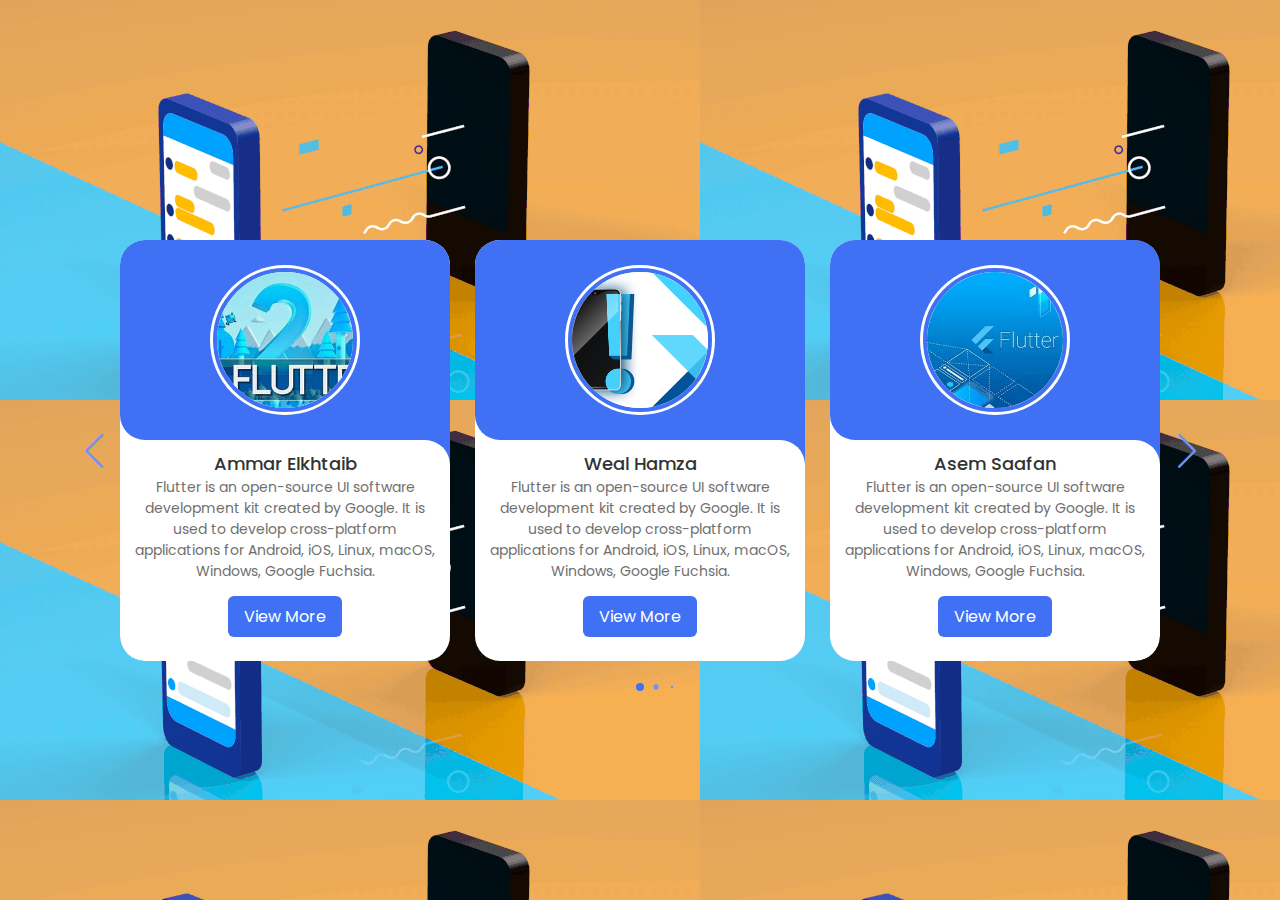
<file: flutterexplain.html>
<!DOCTYPE html>
    <!-- Coding by CodingLab | www.codinglabweb.com -->
    <html lang="en">
    <head>
        <meta charset="UTF-8">
        <meta http-equiv="X-UA-Compatible" content="IE=edge">
        <meta name="viewport" content="width=device-width, initial-scale=1.0">
        <title>Explain Flutter</title>

        <!-- Swiper CSS -->
        <link rel="stylesheet" href="ffl3.css">

        <!-- CSS -->
        <link rel="stylesheet" href="ffl4.css">
                                        
    </head>
    <body style="background-image: url(ffllll.gif)">
        <div class="slide-container swiper">
            <div class="slide-content">
                <div class="card-wrapper swiper-wrapper">
                    <div class="card swiper-slide">
                        <div class="image-content">
                            <span class="overlay"></span>

                            <div class="card-image">
                                <a href="https://youtube.com/playlist?list=PLw6Y5u47CYq47oDw63bMqkq06fjuoK_GJ"><img src="flu1.jpg" alt="" class="card-img"></a>
                            </div>
                        </div>

                        <div class="card-content">
                            <h2 class="name">Ammar Elkhtaib</h2>
                            <p class="description">Flutter is an open-source UI software development kit created by Google. It is used to develop cross-platform applications for Android, iOS, Linux, macOS, Windows, Google Fuchsia.</p>

                            <a href="https://youtube.com/playlist?list=PLw6Y5u47CYq47oDw63bMqkq06fjuoK_GJ"><button class="button">View More</button></a>
                           
                        </div>
                    </div>
                    <div class="card swiper-slide">
                        <div class="image-content">
                            <span class="overlay"></span>

                            <div class="card-image">
                                <a href="https://youtube.com/playlist?list=PL93xoMrxRJItdRumqolHX0UT-LHK8_39N"><img src="flu2.png" alt="" class="card-img"> </a>
                            </div>
                        </div>

                        <div class="card-content">
                            <h2 class="name">Weal Hamza</h2>
                            <p class="description">Flutter is an open-source UI software development kit created by Google. It is used to develop cross-platform applications for Android, iOS, Linux, macOS, Windows, Google Fuchsia.</p>

                            <a href="https://youtube.com/playlist?list=PL93xoMrxRJItdRumqolHX0UT-LHK8_39N"><button class="button">View More</button></a>
                             
                        </div>
                    </div>
                    
                    <div class="card swiper-slide">
                        <div class="image-content">
                            <span class="overlay"></span>

                            <div class="card-image">
                                <a href="https://youtube.com/playlist?list=PLMDrOnfT8EAhsiJwkzspHp_Ob6oRCHxv0"><img src="flu3.jpg" alt="" class="card-img"></a>
                            </div>
                        </div>

                        <div class="card-content">
                            <h2 class="name">Asem Saafan</h2>
                            <p class="description">Flutter is an open-source UI software development kit created by Google. It is used to develop cross-platform applications for Android, iOS, Linux, macOS, Windows, Google Fuchsia.</p>

                            <a href="https://youtube.com/playlist?list=PLMDrOnfT8EAhsiJwkzspHp_Ob6oRCHxv0">  <button class="button">View More</button></a>
                            
                        </div>
                    </div>
                    <div class="card swiper-slide">
                        <div class="image-content">
                            <span class="overlay"></span>

                            <div class="card-image">
                                <a href="https://youtube.com/playlist?list=PLoMmMinVeSkud4SURAo6ccR6MduZWTdTq">  <img src="flu4.jpg" alt="" class="card-img"></a>
                            </div>
                        </div>

                        <div class="card-content">
                            <h2 class="name">ٍMohamed saudy</h2>
                            <p class="description">Flutter is an open-source UI software development kit created by Google. It is used to develop cross-platform applications for Android, iOS, Linux, macOS, Windows, Google Fuchsia.</p>

                            <a href="https://youtube.com/playlist?list=PLoMmMinVeSkud4SURAo6ccR6MduZWTdTq"><button class="button">View More</button></a>
                             
                        </div>
                    </div>
         
                  
                  
                </div>
            </div>

            <div class="swiper-button-next swiper-navBtn"></div>
            <div class="swiper-button-prev swiper-navBtn"></div>
            <div class="swiper-pagination"></div>
        </div>
        
    </body>

    <!-- Swiper JS -->
    <script src="ffl1.js"></script>

    <!-- JavaScript -->
    <script src="ffl2.js"></script>
</html>
</file>
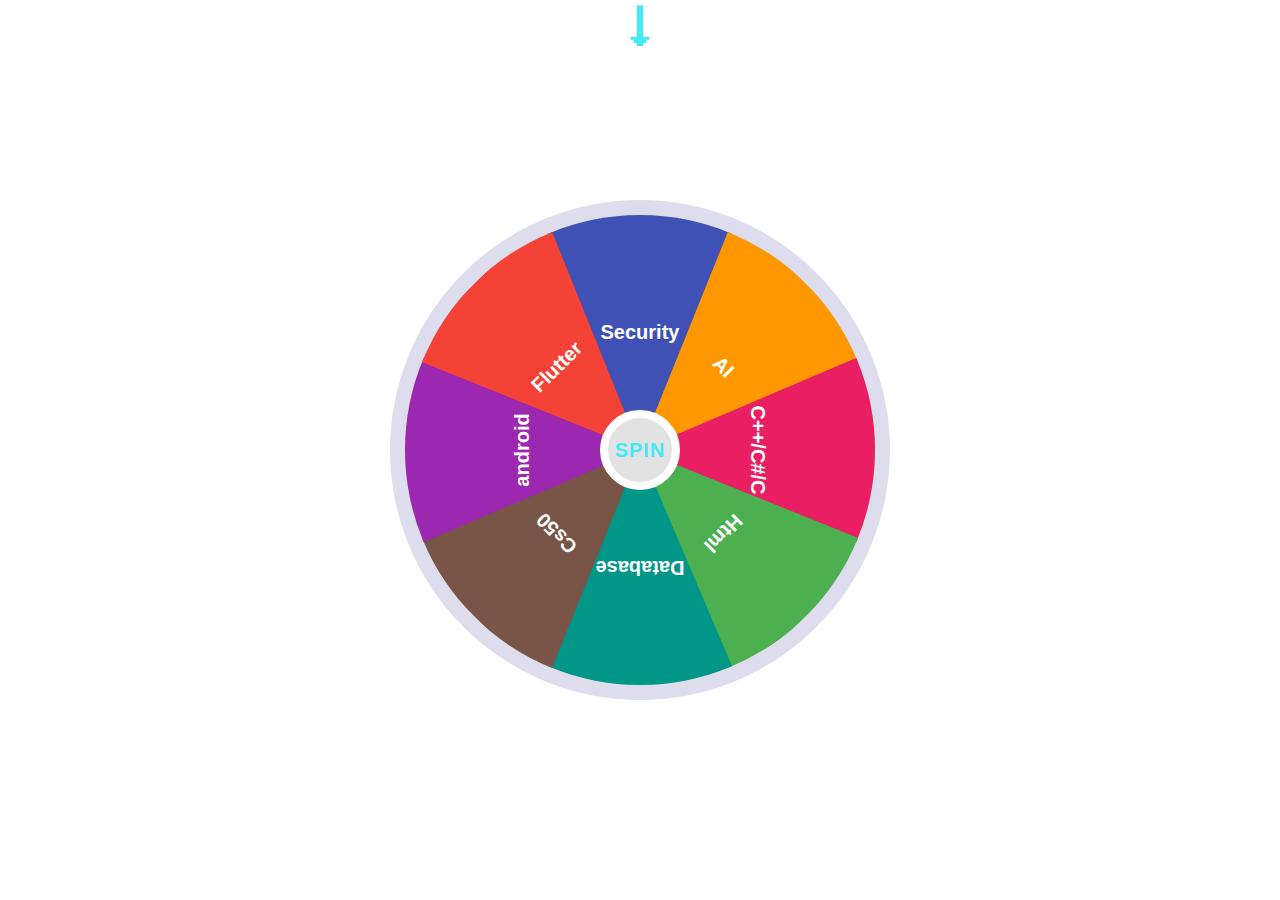
<file: learnmore.html>
<html lang="en">
<head>
    <title>Choose Language</title>
	<meta charset="UTF-8">
	<meta name="viewport" content="width=device-width, initial-scale=1.0">
  <link rel="stylesheet" href="learnmore.css">
	<title>Spin Wheel</title>
    
</head>
<body>
    
   
    
	<button id="spin">Spin</button>
	<span class="arrow"></span>
   
<div class="container">
	<div class="one">Security</div>
	<div class="two">AI</div>
	<div class="three">C++/C#/C</div>
	<div class="four">Html</div>
	<div class="five">Database</div>
	<div class="six">Cs50</div>
	<div class="seven">android</div>
	<div class="eight">Flutter</div>
    
   
</div>
   
   
    <script src="learnmore.js"></script>
    
   
</body>
</html>
</file>
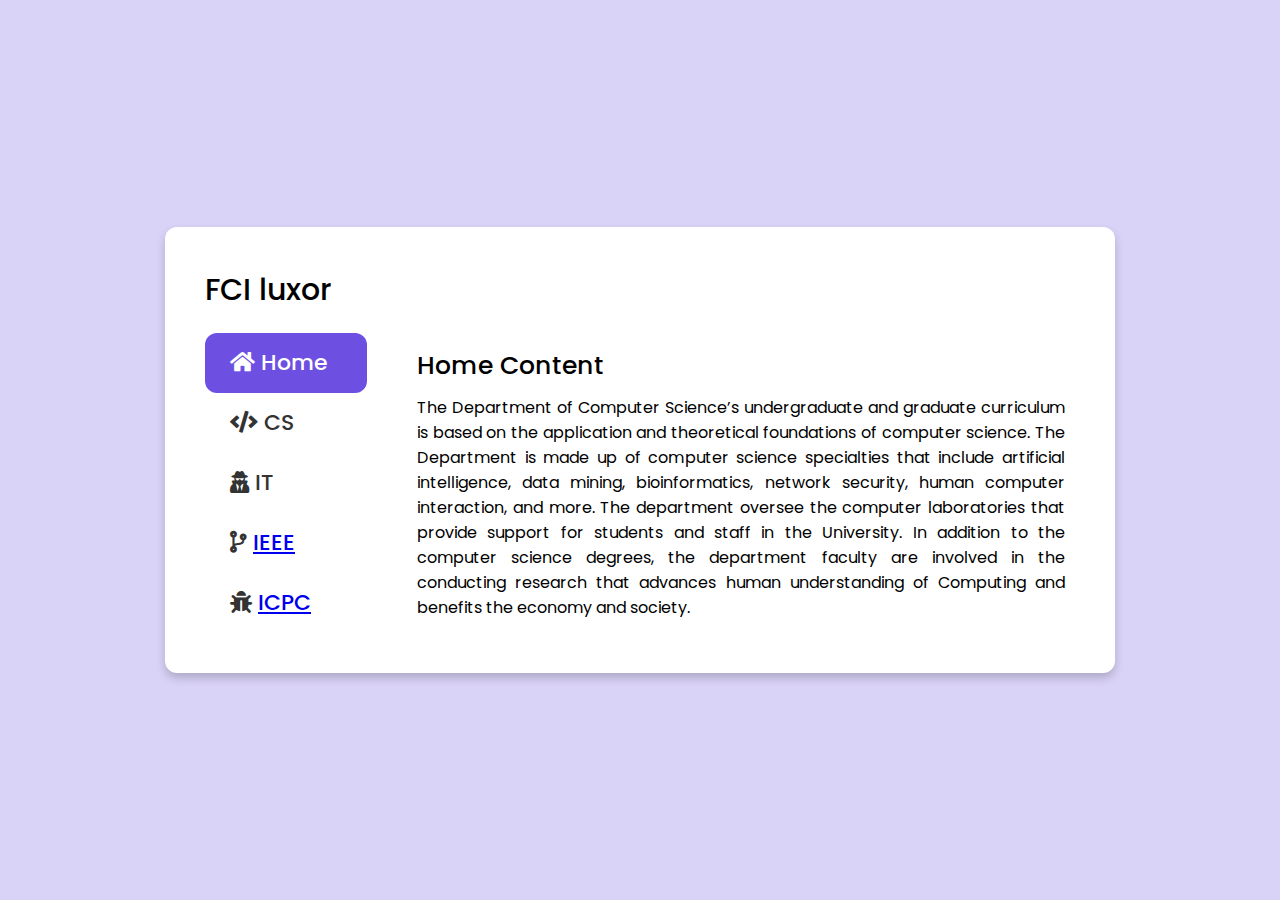
<file: library.html>
<!DOCTYPE html>
<!-- Created By CodingLab - www.codinglabweb.com -->
<html lang="en" dir="ltr">
  <head>
    <meta charset="UTF-8">
    <title> FCI Luxor </title>
    <link rel="stylesheet" href="l1.css">
    <!-- Fontawesome CDN Link -->
    <link rel="stylesheet" href="https://cdnjs.cloudflare.com/ajax/libs/font-awesome/5.15.2/css/all.min.css"/>
     <meta name="viewport" content="width=device-width, initial-scale=1.0">
   </head>
<body>
  <div class="container">
    <div class="topic">FCI luxor</div>
    <div class="content">
      <input type="radio" name="slider" checked id="home">
      <input type="radio" name="slider" id="blog">
      <input type="radio" name="slider" id="help">
      <input type="radio" name="slider" id="code">
      <input type="radio" name="slider" id="about">
      <div class="list">
        <label for="home" class="home">
        <i class="fas fa-home"></i>
        <span class="title">Home</span>
      </label>
      <label for="blog" class="blog">
        <span class="icon"><i class="fas fa-code"></i></span>
        <span class="title">CS</span>
      </label>
      <label for="help" class="help">
        <span class="icon"><i class="fas fa-user-secret"></i></span>
        <span class="title">IT</span>
      </label>
     
          <label for="help" class="help">
        <span class="icon"><i class="fas fa-code-branch"></i></span>
              <a href="https://www.facebook.com/IEEELuxor?mibextid=ZbWKwL">  <span class="title">IEEE</span></a>
      </label>
     
          <label for="help" class="help">
        <span class="icon"><i class="fas fa-bug"></i></span>
              <a href=" https://www.facebook.com/LuxorCPC?mibextid=ZbWKwL"> <span class="title">ICPC</span> </a>
      </label>
    
          
      
      <div class="slider"></div>
    </div>
      <div class="text-content">
        <div class="home text">
          <div class="title">Home Content</div>
          <p>The Department of Computer Science’s undergraduate and graduate curriculum is based on the application and theoretical foundations of computer science. The Department is made up of computer science specialties that include artificial intelligence, data mining, bioinformatics, network security, human computer interaction, and more. The department oversee the computer laboratories that provide support for students and staff in the University.
In addition to the computer science degrees, the department faculty are involved in the conducting research that advances human understanding of Computing and benefits the economy and society.</p>
        </div>
          
        <div class="blog text">
          <div class="title">CS Content</div>
          <p>Computer science is the study of computation, automation, and information.[1] Computer science spans theoretical disciplines (such as algorithms, theory of computation, information theory, and automation) to practical disciplines (including the design and implementation of hardware and software).[2][3][4] Computer science is generally considered an area of academic research and distinct from computer programming</p>
        </div>
          
        <div class="help text">
          <div class="title">IT Content</div>
          <p>Information technology (IT) is the field concerned with all aspects of managing and processing information, especially within a large organization or company. IT usually refers to enterprise technology rather than personal or home computing and networking.</p>
        </div>
       
      </div>
    </div>
  </div>

</body>
</html>
</file>
<file: ffl4.css>
/* Google Fonts - Poppins */
@import url('https://fonts.googleapis.com/css2?family=Poppins:wght@300;400;500;600&display=swap');

*{
  margin: 0;
  padding: 0;
  box-sizing: border-box;
  font-family: 'Poppins', sans-serif;
}
body{
  min-height: 100vh;
  display: flex;
  align-items: center;
  justify-content: center;
  background-color: #EFEFEF;
}
.slide-container{
  max-width: 1120px;
  width: 100%;
  padding: 40px 0;
}
.slide-content{
  margin: 0 40px;
  overflow: hidden;
  border-radius: 25px;
}
.card{
  border-radius: 25px;
  background-color: #FFF;
}
.image-content,
.card-content{
  display: flex;
  flex-direction: column;
  align-items: center;
  padding: 10px 14px;
}
.image-content{
  position: relative;
  row-gap: 5px;
  padding: 25px 0;
}
.overlay{
  position: absolute;
  left: 0;
  top: 0;
  height: 100%;
  width: 100%;
  background-color: #4070F4;
  border-radius: 25px 25px 0 25px;
}
.overlay::before,
.overlay::after{
  content: '';
  position: absolute;
  right: 0;
  bottom: -40px;
  height: 40px;
  width: 40px;
  background-color: #4070F4;
}
.overlay::after{
  border-radius: 0 25px 0 0;
  background-color: #FFF;
}
.card-image{
  position: relative;
  height: 150px;
  width: 150px;
  border-radius: 50%;
  background: #FFF;
  padding: 3px;
}
.card-image .card-img{
  height: 100%;
  width: 100%;
  object-fit: cover;
  border-radius: 50%;
  border: 4px solid #4070F4;
}
.name{
  font-size: 18px;
  font-weight: 500;
  color: #333;
}
.description{
  font-size: 14px;
  color: #707070;
  text-align: center;
}
.button{
  border: none;
  font-size: 16px;
  color: #FFF;
  padding: 8px 16px;
  background-color: #4070F4;
  border-radius: 6px;
  margin: 14px;
  cursor: pointer;
  transition: all 0.3s ease;
}
.button:hover{
  background: #265DF2;
}

.swiper-navBtn{
  color: #6E93f7;
  transition: color 0.3s ease;
}
.swiper-navBtn:hover{
  color: #4070F4;
}
.swiper-navBtn::before,
.swiper-navBtn::after{
  font-size: 35px;
}
.swiper-button-next{
  right: 0;
}
.swiper-button-prev{
  left: 0;
}
.swiper-pagination-bullet{
  background-color: #6E93f7;
  opacity: 1;
}
.swiper-pagination-bullet-active{
  background-color: #4070F4;
}

@media screen and (max-width: 768px) {
  .slide-content{
    margin: 0 10px;
  }
  .swiper-navBtn{
    display: none;
  }
}
</file>
<file: learnmore.css>
*{
	box-sizing:border-box;
}

body{

	
	display:flex;
	align-items:center;
	justify-content: center;

	
}

.container{
  
	width:500px;
	height:500px;
	background-color: #ccc;
	border-radius:50%;
	border:15px solid #dde;
	position: relative;
	overflow: hidden;
	transition: 5s;
}

.container div{
	height:50%;
	width:200px;
	position: absolute;
	clip-path: polygon(100% 0 , 50% 100% , 0 0 );
	transform:translateX(-50%);
	transform-origin:bottom;
	text-align:center;
	display:flex;
	align-items: center;
	justify-content: center;
	font-size:20px;
	font-weight:bold;
	font-family:sans-serif;
	color:#fff;
	left:135px;
}

.container .one{
	background-color: #3f51b5;
	left:50%;
}
.container .two{
	background-color: #ff9800;
	transform: rotate(45deg);
}
.container .three{
	background-color: #e91e63;
	transform:rotate(90deg);
}
.container .four{
	background-color: #4caf50;
	transform: rotate(135deg);
}
.container .five{
	background-color: #009688;
	transform: rotate(180deg);
}
.container .six{
	background-color: #795548;
	transform: rotate(225deg);
}
.container .seven{
	background-color: #9c27b0;
	transform: rotate(270deg);
}
.container .eight{
	background-color: #f44336;
	transform: rotate(315deg);
}

.arrow{
   
	position: absolute;
	top:0;
	left:50%;
	transform: translateX(-50%);
	color:#43e9f5;
}

.arrow::before{
	content:"\1F817";
	font-size:50px;
}

#spin{
	position: absolute;
	top:50%;
	left:50%;
	transform:translate(-50%,-50%);
	z-index:10;
	background-color: #e2e2e2;
	text-transform: uppercase;
	border:8px solid #fff;
	font-weight:bold;
	font-size:20px;
	color:#43e9f5;
	width: 80px;
	height:80px;
	font-family: sans-serif;
	border-radius:50%;
	cursor: pointer;
	outline:none;
	letter-spacing: 1px;
}
</file>
<file: l1.css>
@import url('https://fonts.googleapis.com/css2?family=Poppins:wght@200;300;400;500;600;700&display=swap');
*{
  margin: 0;
  padding: 0;
  box-sizing: border-box;
  font-family: 'Poppins', sans-serif;
}
body{
  height: 100vh;
  display: flex;
  align-items: center;
  justify-content: center;
  background: #dad3f8;
}
::selection{
  background: #6d50e2;
  color: #fff;
}
.container{
  max-width: 950px;
  width: 100%;
  padding: 40px 50px  40px  40px;
  background: #fff;
  margin: 0 20px;
  border-radius: 12px;
  box-shadow: 0 5px 10px rgba(0, 0, 0, 0.2);
}
.container .topic{
  font-size: 30px;
  font-weight: 500;
  margin-bottom: 20px;
}
.content{
  display: flex;
  align-items: center;
  justify-content: space-between;
}
.content .list{
  display: flex;
  flex-direction: column;
  width: 20%;
  margin-right: 50px;
  position: relative;
}
.content .list label{
  height: 60px;
  font-size: 22px;
  font-weight: 500;
  line-height: 60px;
  cursor: pointer;
  padding-left: 25px;
  transition: all 0.5s ease;
  color: #333;
  z-index: 12;
}
#home:checked ~ .list label.home,
#blog:checked ~ .list label.blog,
#help:checked ~ .list label.help,
#code:checked ~ .list label.code,
#about:checked ~ .list label.about{
  color: #fff;
}
.content .list label:hover{
  color: #6d50e2;
}
.content .slider{
  position: absolute;
  left: 0;
  top: 0;
  height: 60px;
  width: 100%;
  border-radius: 12px;
  background: #6d50e2;
  transition: all 0.4s ease;
}
#home:checked ~ .list .slider{
  top: 0;
}
#blog:checked ~ .list .slider{
  top: 60px;
}
#help:checked ~ .list .slider{
  top: 120px;
}
#code:checked ~ .list .slider{
  top: 180px;
}
#about:checked ~ .list .slider{
  top: 240px;
}
.content .text-content{
  width: 80%;
  height: 100%;
}
.content .text{
  display: none;
}
.content .text .title{
  font-size: 25px;
  margin-bottom: 10px;
  font-weight: 500;
}
.content .text p{
  text-align: justify;
}
.content .text-content .home{
  display: block;
}
#home:checked ~ .text-content .home,
#blog:checked ~ .text-content .blog,
#help:checked ~ .text-content .help,
#code:checked ~ .text-content .code,
#about:checked ~ .text-content .about{
  display: block;
}
#blog:checked ~ .text-content .home,
#help:checked ~ .text-content .home,
#code:checked ~ .text-content .home,
#about:checked ~ .text-content .home{
  display: none;
}
.content input{
  display: none;
}
</file>
<file: ffl3.css>
/**
 * Swiper 8.1.6
 * Most modern mobile touch slider and framework with hardware accelerated transitions
 * https://swiperjs.com
 *
 * Copyright 2014-2022 Vladimir Kharlampidi
 *
 * Released under the MIT License
 *
 * Released on: May 25, 2022
 */

@font-face{font-family:swiper-icons;src:url('data:application/font-woff;charset=utf-8;base64, [base64]//wADZ2x5ZgAAAywAAADMAAAD2MHtryVoZWFkAAABbAAAADAAAAA2E2+eoWhoZWEAAAGcAAAAHwAAACQC9gDzaG10eAAAAigAAAAZAAAArgJkABFsb2NhAAAC0AAAAFoAAABaFQAUGG1heHAAAAG8AAAAHwAAACAAcABAbmFtZQAAA/gAAAE5AAACXvFdBwlwb3N0AAAFNAAAAGIAAACE5s74hXjaY2BkYGAAYpf5Hu/j+W2+MnAzMYDAzaX6QjD6/4//Bxj5GA8AuRwMYGkAPywL13jaY2BkYGA88P8Agx4j+/8fQDYfA1AEBWgDAIB2BOoAeNpjYGRgYNBh4GdgYgABEMnIABJzYNADCQAACWgAsQB42mNgYfzCOIGBlYGB0YcxjYGBwR1Kf2WQZGhhYGBiYGVmgAFGBiQQkOaawtDAoMBQxXjg/wEGPcYDDA4wNUA2CCgwsAAAO4EL6gAAeNpj2M0gyAACqxgGNWBkZ2D4/wMA+xkDdgAAAHjaY2BgYGaAYBkGRgYQiAHyGMF8FgYHIM3DwMHABGQrMOgyWDLEM1T9/w8UBfEMgLzE////P/5//f/V/xv+r4eaAAeMbAxwIUYmIMHEgKYAYjUcsDAwsLKxc3BycfPw8jEQA/[base64]/uznmfPFBNODM2K7MTQ45YEAZqGP81AmGGcF3iPqOop0r1SPTaTbVkfUe4HXj97wYE+yNwWYxwWu4v1ugWHgo3S1XdZEVqWM7ET0cfnLGxWfkgR42o2PvWrDMBSFj/IHLaF0zKjRgdiVMwScNRAoWUoH78Y2icB/yIY09An6AH2Bdu/UB+yxopYshQiEvnvu0dURgDt8QeC8PDw7Fpji3fEA4z/PEJ6YOB5hKh4dj3EvXhxPqH/SKUY3rJ7srZ4FZnh1PMAtPhwP6fl2PMJMPDgeQ4rY8YT6Gzao0eAEA409DuggmTnFnOcSCiEiLMgxCiTI6Cq5DZUd3Qmp10vO0LaLTd2cjN4fOumlc7lUYbSQcZFkutRG7g6JKZKy0RmdLY680CDnEJ+UMkpFFe1RN7nxdVpXrC4aTtnaurOnYercZg2YVmLN/d/gczfEimrE/fs/bOuq29Zmn8tloORaXgZgGa78yO9/cnXm2BpaGvq25Dv9S4E9+5SIc9PqupJKhYFSSl47+Qcr1mYNAAAAeNptw0cKwkAAAMDZJA8Q7OUJvkLsPfZ6zFVERPy8qHh2YER+3i/BP83vIBLLySsoKimrqKqpa2hp6+jq6RsYGhmbmJqZSy0sraxtbO3sHRydnEMU4uR6yx7JJXveP7WrDycAAAAAAAH//wACeNpjYGRgYOABYhkgZgJCZgZNBkYGLQZtIJsFLMYAAAw3ALgAeNolizEKgDAQBCchRbC2sFER0YD6qVQiBCv/H9ezGI6Z5XBAw8CBK/m5iQQVauVbXLnOrMZv2oLdKFa8Pjuru2hJzGabmOSLzNMzvutpB3N42mNgZGBg4GKQYzBhYMxJLMlj4GBgAYow/P/PAJJhLM6sSoWKfWCAAwDAjgbRAAB42mNgYGBkAIIbCZo5IPrmUn0hGA0AO8EFTQAA');font-weight:400;font-style:normal}:root{--swiper-theme-color:#007aff}.swiper{margin-left:auto;margin-right:auto;position:relative;overflow:hidden;list-style:none;padding:0;z-index:1}.swiper-vertical>.swiper-wrapper{flex-direction:column}.swiper-wrapper{position:relative;width:100%;height:100%;z-index:1;display:flex;transition-property:transform;box-sizing:content-box}.swiper-android .swiper-slide,.swiper-wrapper{transform:translate3d(0px,0,0)}.swiper-pointer-events{touch-action:pan-y}.swiper-pointer-events.swiper-vertical{touch-action:pan-x}.swiper-slide{flex-shrink:0;width:100%;height:100%;position:relative;transition-property:transform}.swiper-slide-invisible-blank{visibility:hidden}.swiper-autoheight,.swiper-autoheight .swiper-slide{height:auto}.swiper-autoheight .swiper-wrapper{align-items:flex-start;transition-property:transform,height}.swiper-backface-hidden .swiper-slide{transform:translateZ(0);-webkit-backface-visibility:hidden;backface-visibility:hidden}.swiper-3d,.swiper-3d.swiper-css-mode .swiper-wrapper{perspective:1200px}.swiper-3d .swiper-cube-shadow,.swiper-3d .swiper-slide,.swiper-3d .swiper-slide-shadow,.swiper-3d .swiper-slide-shadow-bottom,.swiper-3d .swiper-slide-shadow-left,.swiper-3d .swiper-slide-shadow-right,.swiper-3d .swiper-slide-shadow-top,.swiper-3d .swiper-wrapper{transform-style:preserve-3d}.swiper-3d .swiper-slide-shadow,.swiper-3d .swiper-slide-shadow-bottom,.swiper-3d .swiper-slide-shadow-left,.swiper-3d .swiper-slide-shadow-right,.swiper-3d .swiper-slide-shadow-top{position:absolute;left:0;top:0;width:100%;height:100%;pointer-events:none;z-index:10}.swiper-3d .swiper-slide-shadow{background:rgba(0,0,0,.15)}.swiper-3d .swiper-slide-shadow-left{background-image:linear-gradient(to left,rgba(0,0,0,.5),rgba(0,0,0,0))}.swiper-3d .swiper-slide-shadow-right{background-image:linear-gradient(to right,rgba(0,0,0,.5),rgba(0,0,0,0))}.swiper-3d .swiper-slide-shadow-top{background-image:linear-gradient(to top,rgba(0,0,0,.5),rgba(0,0,0,0))}.swiper-3d .swiper-slide-shadow-bottom{background-image:linear-gradient(to bottom,rgba(0,0,0,.5),rgba(0,0,0,0))}.swiper-css-mode>.swiper-wrapper{overflow:auto;scrollbar-width:none;-ms-overflow-style:none}.swiper-css-mode>.swiper-wrapper::-webkit-scrollbar{display:none}.swiper-css-mode>.swiper-wrapper>.swiper-slide{scroll-snap-align:start start}.swiper-horizontal.swiper-css-mode>.swiper-wrapper{scroll-snap-type:x mandatory}.swiper-vertical.swiper-css-mode>.swiper-wrapper{scroll-snap-type:y mandatory}.swiper-centered>.swiper-wrapper::before{content:'';flex-shrink:0;order:9999}.swiper-centered.swiper-horizontal>.swiper-wrapper>.swiper-slide:first-child{margin-inline-start:var(--swiper-centered-offset-before)}.swiper-centered.swiper-horizontal>.swiper-wrapper::before{height:100%;min-height:1px;width:var(--swiper-centered-offset-after)}.swiper-centered.swiper-vertical>.swiper-wrapper>.swiper-slide:first-child{margin-block-start:var(--swiper-centered-offset-before)}.swiper-centered.swiper-vertical>.swiper-wrapper::before{width:100%;min-width:1px;height:var(--swiper-centered-offset-after)}.swiper-centered>.swiper-wrapper>.swiper-slide{scroll-snap-align:center center}.swiper-virtual .swiper-slide{-webkit-backface-visibility:hidden;transform:translateZ(0)}.swiper-virtual.swiper-css-mode .swiper-wrapper::after{content:'';position:absolute;left:0;top:0;pointer-events:none}.swiper-virtual.swiper-css-mode.swiper-horizontal .swiper-wrapper::after{height:1px;width:var(--swiper-virtual-size)}.swiper-virtual.swiper-css-mode.swiper-vertical .swiper-wrapper::after{width:1px;height:var(--swiper-virtual-size)}:root{--swiper-navigation-size:44px}.swiper-button-next,.swiper-button-prev{position:absolute;top:50%;width:calc(var(--swiper-navigation-size)/ 44 * 27);height:var(--swiper-navigation-size);margin-top:calc(0px - (var(--swiper-navigation-size)/ 2));z-index:10;cursor:pointer;display:flex;align-items:center;justify-content:center;color:var(--swiper-navigation-color,var(--swiper-theme-color))}.swiper-button-next.swiper-button-disabled,.swiper-button-prev.swiper-button-disabled{opacity:.35;cursor:auto;pointer-events:none}.swiper-button-next.swiper-button-hidden,.swiper-button-prev.swiper-button-hidden{opacity:0;cursor:auto;pointer-events:none}.swiper-button-next:after,.swiper-button-prev:after{font-family:swiper-icons;font-size:var(--swiper-navigation-size);text-transform:none!important;letter-spacing:0;font-variant:initial;line-height:1}.swiper-button-prev,.swiper-rtl .swiper-button-next{left:10px;right:auto}.swiper-button-prev:after,.swiper-rtl .swiper-button-next:after{content:'prev'}.swiper-button-next,.swiper-rtl .swiper-button-prev{right:10px;left:auto}.swiper-button-next:after,.swiper-rtl .swiper-button-prev:after{content:'next'}.swiper-button-lock{display:none}.swiper-pagination{position:absolute;text-align:center;transition:.3s opacity;transform:translate3d(0,0,0);z-index:10}.swiper-pagination.swiper-pagination-hidden{opacity:0}.swiper-horizontal>.swiper-pagination-bullets,.swiper-pagination-bullets.swiper-pagination-horizontal,.swiper-pagination-custom,.swiper-pagination-fraction{bottom:10px;left:0;width:100%}.swiper-pagination-bullets-dynamic{overflow:hidden;font-size:0}.swiper-pagination-bullets-dynamic .swiper-pagination-bullet{transform:scale(.33);position:relative}.swiper-pagination-bullets-dynamic .swiper-pagination-bullet-active{transform:scale(1)}.swiper-pagination-bullets-dynamic .swiper-pagination-bullet-active-main{transform:scale(1)}.swiper-pagination-bullets-dynamic .swiper-pagination-bullet-active-prev{transform:scale(.66)}.swiper-pagination-bullets-dynamic .swiper-pagination-bullet-active-prev-prev{transform:scale(.33)}.swiper-pagination-bullets-dynamic .swiper-pagination-bullet-active-next{transform:scale(.66)}.swiper-pagination-bullets-dynamic .swiper-pagination-bullet-active-next-next{transform:scale(.33)}.swiper-pagination-bullet{width:var(--swiper-pagination-bullet-width,var(--swiper-pagination-bullet-size,8px));height:var(--swiper-pagination-bullet-height,var(--swiper-pagination-bullet-size,8px));display:inline-block;border-radius:50%;background:var(--swiper-pagination-bullet-inactive-color,#000);opacity:var(--swiper-pagination-bullet-inactive-opacity, .2)}button.swiper-pagination-bullet{border:none;margin:0;padding:0;box-shadow:none;-webkit-appearance:none;appearance:none}.swiper-pagination-clickable .swiper-pagination-bullet{cursor:pointer}.swiper-pagination-bullet:only-child{display:none!important}.swiper-pagination-bullet-active{opacity:var(--swiper-pagination-bullet-opacity, 1);background:var(--swiper-pagination-color,var(--swiper-theme-color))}.swiper-pagination-vertical.swiper-pagination-bullets,.swiper-vertical>.swiper-pagination-bullets{right:10px;top:50%;transform:translate3d(0px,-50%,0)}.swiper-pagination-vertical.swiper-pagination-bullets .swiper-pagination-bullet,.swiper-vertical>.swiper-pagination-bullets .swiper-pagination-bullet{margin:var(--swiper-pagination-bullet-vertical-gap,6px) 0;display:block}.swiper-pagination-vertical.swiper-pagination-bullets.swiper-pagination-bullets-dynamic,.swiper-vertical>.swiper-pagination-bullets.swiper-pagination-bullets-dynamic{top:50%;transform:translateY(-50%);width:8px}.swiper-pagination-vertical.swiper-pagination-bullets.swiper-pagination-bullets-dynamic .swiper-pagination-bullet,.swiper-vertical>.swiper-pagination-bullets.swiper-pagination-bullets-dynamic .swiper-pagination-bullet{display:inline-block;transition:.2s transform,.2s top}.swiper-horizontal>.swiper-pagination-bullets .swiper-pagination-bullet,.swiper-pagination-horizontal.swiper-pagination-bullets .swiper-pagination-bullet{margin:0 var(--swiper-pagination-bullet-horizontal-gap,4px)}.swiper-horizontal>.swiper-pagination-bullets.swiper-pagination-bullets-dynamic,.swiper-pagination-horizontal.swiper-pagination-bullets.swiper-pagination-bullets-dynamic{left:50%;transform:translateX(-50%);white-space:nowrap}.swiper-horizontal>.swiper-pagination-bullets.swiper-pagination-bullets-dynamic .swiper-pagination-bullet,.swiper-pagination-horizontal.swiper-pagination-bullets.swiper-pagination-bullets-dynamic .swiper-pagination-bullet{transition:.2s transform,.2s left}.swiper-horizontal.swiper-rtl>.swiper-pagination-bullets-dynamic .swiper-pagination-bullet{transition:.2s transform,.2s right}.swiper-pagination-progressbar{background:rgba(0,0,0,.25);position:absolute}.swiper-pagination-progressbar .swiper-pagination-progressbar-fill{background:var(--swiper-pagination-color,var(--swiper-theme-color));position:absolute;left:0;top:0;width:100%;height:100%;transform:scale(0);transform-origin:left top}.swiper-rtl .swiper-pagination-progressbar .swiper-pagination-progressbar-fill{transform-origin:right top}.swiper-horizontal>.swiper-pagination-progressbar,.swiper-pagination-progressbar.swiper-pagination-horizontal,.swiper-pagination-progressbar.swiper-pagination-vertical.swiper-pagination-progressbar-opposite,.swiper-vertical>.swiper-pagination-progressbar.swiper-pagination-progressbar-opposite{width:100%;height:4px;left:0;top:0}.swiper-horizontal>.swiper-pagination-progressbar.swiper-pagination-progressbar-opposite,.swiper-pagination-progressbar.swiper-pagination-horizontal.swiper-pagination-progressbar-opposite,.swiper-pagination-progressbar.swiper-pagination-vertical,.swiper-vertical>.swiper-pagination-progressbar{width:4px;height:100%;left:0;top:0}.swiper-pagination-lock{display:none}.swiper-scrollbar{border-radius:10px;position:relative;-ms-touch-action:none;background:rgba(0,0,0,.1)}.swiper-horizontal>.swiper-scrollbar{position:absolute;left:1%;bottom:3px;z-index:50;height:5px;width:98%}.swiper-vertical>.swiper-scrollbar{position:absolute;right:3px;top:1%;z-index:50;width:5px;height:98%}.swiper-scrollbar-drag{height:100%;width:100%;position:relative;background:rgba(0,0,0,.5);border-radius:10px;left:0;top:0}.swiper-scrollbar-cursor-drag{cursor:move}.swiper-scrollbar-lock{display:none}.swiper-zoom-container{width:100%;height:100%;display:flex;justify-content:center;align-items:center;text-align:center}.swiper-zoom-container>canvas,.swiper-zoom-container>img,.swiper-zoom-container>svg{max-width:100%;max-height:100%;object-fit:contain}.swiper-slide-zoomed{cursor:move}.swiper-lazy-preloader{width:42px;height:42px;position:absolute;left:50%;top:50%;margin-left:-21px;margin-top:-21px;z-index:10;transform-origin:50%;box-sizing:border-box;border:4px solid var(--swiper-preloader-color,var(--swiper-theme-color));border-radius:50%;border-top-color:transparent}.swiper-watch-progress .swiper-slide-visible .swiper-lazy-preloader,.swiper:not(.swiper-watch-progress) .swiper-lazy-preloader{animation:swiper-preloader-spin 1s infinite linear}.swiper-lazy-preloader-white{--swiper-preloader-color:#fff}.swiper-lazy-preloader-black{--swiper-preloader-color:#000}@keyframes swiper-preloader-spin{0%{transform:rotate(0deg)}100%{transform:rotate(360deg)}}.swiper .swiper-notification{position:absolute;left:0;top:0;pointer-events:none;opacity:0;z-index:-1000}.swiper-free-mode>.swiper-wrapper{transition-timing-function:ease-out;margin:0 auto}.swiper-grid>.swiper-wrapper{flex-wrap:wrap}.swiper-grid-column>.swiper-wrapper{flex-wrap:wrap;flex-direction:column}.swiper-fade.swiper-free-mode .swiper-slide{transition-timing-function:ease-out}.swiper-fade .swiper-slide{pointer-events:none;transition-property:opacity}.swiper-fade .swiper-slide .swiper-slide{pointer-events:none}.swiper-fade .swiper-slide-active,.swiper-fade .swiper-slide-active .swiper-slide-active{pointer-events:auto}.swiper-cube{overflow:visible}.swiper-cube .swiper-slide{pointer-events:none;-webkit-backface-visibility:hidden;backface-visibility:hidden;z-index:1;visibility:hidden;transform-origin:0 0;width:100%;height:100%}.swiper-cube .swiper-slide .swiper-slide{pointer-events:none}.swiper-cube.swiper-rtl .swiper-slide{transform-origin:100% 0}.swiper-cube .swiper-slide-active,.swiper-cube .swiper-slide-active .swiper-slide-active{pointer-events:auto}.swiper-cube .swiper-slide-active,.swiper-cube .swiper-slide-next,.swiper-cube .swiper-slide-next+.swiper-slide,.swiper-cube .swiper-slide-prev{pointer-events:auto;visibility:visible}.swiper-cube .swiper-slide-shadow-bottom,.swiper-cube .swiper-slide-shadow-left,.swiper-cube .swiper-slide-shadow-right,.swiper-cube .swiper-slide-shadow-top{z-index:0;-webkit-backface-visibility:hidden;backface-visibility:hidden}.swiper-cube .swiper-cube-shadow{position:absolute;left:0;bottom:0px;width:100%;height:100%;opacity:.6;z-index:0}.swiper-cube .swiper-cube-shadow:before{content:'';background:#000;position:absolute;left:0;top:0;bottom:0;right:0;filter:blur(50px)}.swiper-flip{overflow:visible}.swiper-flip .swiper-slide{pointer-events:none;-webkit-backface-visibility:hidden;backface-visibility:hidden;z-index:1}.swiper-flip .swiper-slide .swiper-slide{pointer-events:none}.swiper-flip .swiper-slide-active,.swiper-flip .swiper-slide-active .swiper-slide-active{pointer-events:auto}.swiper-flip .swiper-slide-shadow-bottom,.swiper-flip .swiper-slide-shadow-left,.swiper-flip .swiper-slide-shadow-right,.swiper-flip .swiper-slide-shadow-top{z-index:0;-webkit-backface-visibility:hidden;backface-visibility:hidden}.swiper-creative .swiper-slide{-webkit-backface-visibility:hidden;backface-visibility:hidden;overflow:hidden;transition-property:transform,opacity,height}.swiper-cards{overflow:visible}.swiper-cards .swiper-slide{transform-origin:center bottom;-webkit-backface-visibility:hidden;backface-visibility:hidden;overflow:hidden}
</file>
